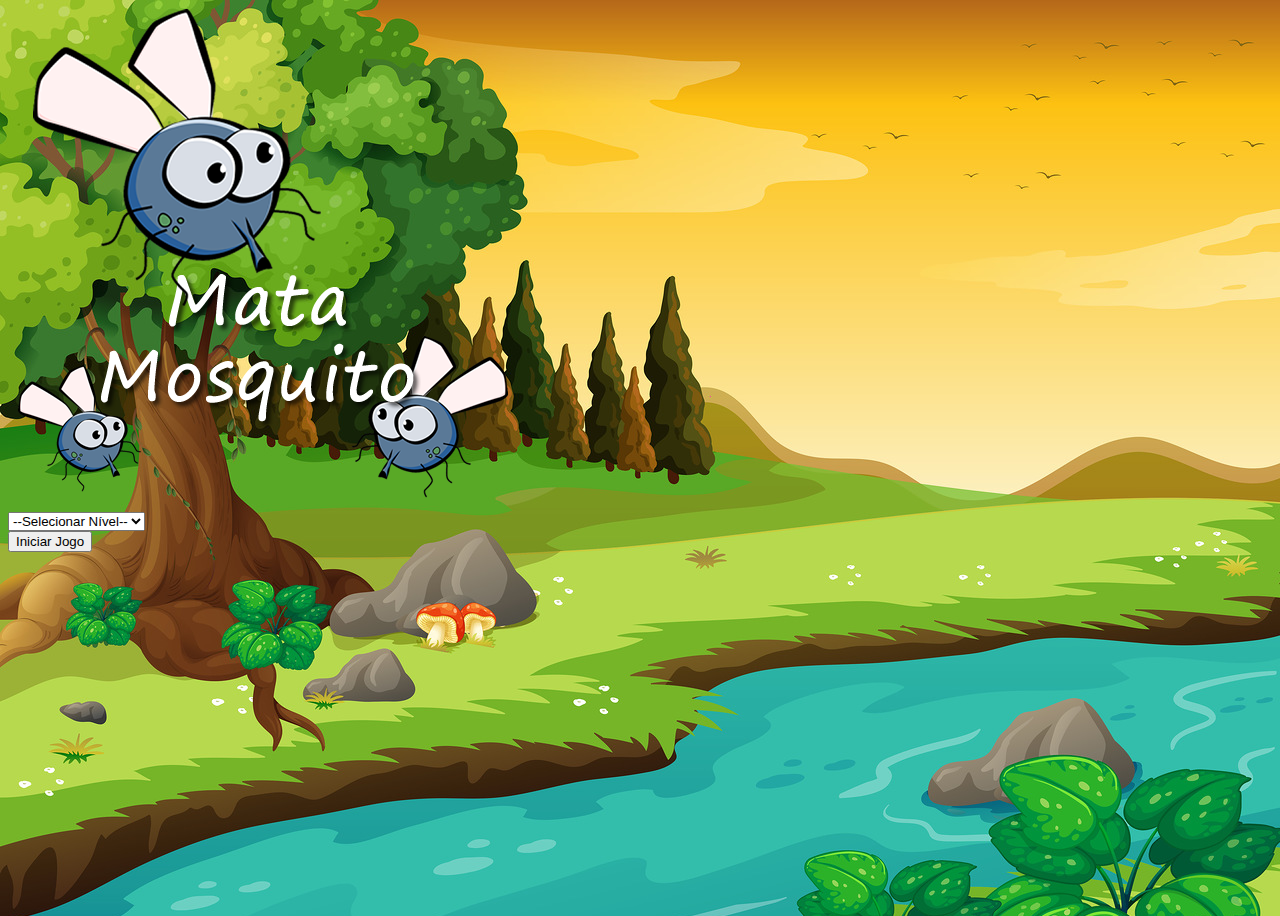
<file: index.html>
<!DOCTYPE html>
<html lang="pt-br">
<head>
    <link rel="canonical" href="https://vidall.github.io/MataMosca/">
    <meta name="theme-color" content="#37c5a8">
    <meta name="apple-mobile-web-app-capable" content="yes">
    <meta name="apple-mobile-web-app-status-bar-style" content="black">
    <meta name="apple-mobile-web-app-title" content="edson iOS">
    <link rel="apple-touch-icon" href="images/icons/logo.png">
    <link rel="manifest" href="manifest.json" /> 


    <meta charset="UTF-8">
    <meta http-equiv="X-UA-Compatible" content="IE=edge">
    <meta name="viewport" content="width=device-width, initial-scale=1.0">
    <link rel="stylesheet" href="css/estilo.css">
    <link rel="shortcut icon" href="images/icons/logo.png" type="image/x-icon">
    <link href="https://cdn.jsdelivr.net/npm/bootstrap@5.3.0-alpha1/dist/css/bootstrap.min.css" rel="stylesheet" integrity="sha384-GLhlTQ8iRABdZLl6O3oVMWSktQOp6b7In1Zl3/Jr59b6EGGoI1aFkw7cmDA6j6gD" crossorigin="anonymous">
    <script>
        function iniciarJogo() {
            var nivel = document.getElementById('dificuldade').value
            if (nivel == '') {
                alert('Selecione o nivel de dificuldade')

            } else {
                window.location.href = 'jogo.html?' + nivel
            }
        }
    </script>
    <title>App Mata Mosquito</title>
</head>
<body>   
    <script>
        // This is the service worker with the Cache-first network
        // Add this below content to your HTML page, or add the js file to your page at the very top to 
        // register service worker
        // Check compatibility for the browser we're running this in
        if ("serviceWorker" in navigator) {
            if (navigator.serviceWorker.controller) {
                console.log("[PWA Builder] active service worker found, no need to register");
            } else {
            // Register the service worker
                navigator.serviceWorker
                .register("pwabuilder-sw.js", {
                    scope: "./"
                })
                .then(function (reg) {
                    console.log("[PWA Builder] Service worker has been registered for scope: " + reg.scope);
                });
            }
        }
    </script>


    <div class="container">
        <div class="row">
            <div class="col">
                <div class="d-flex justify-content-center">
                    <img id='imagem-fimJogo' src="imagens/game.png" alt="Fim de jogo">
                </div>
            </div>
        </div>

        <div class="row">
            <div class="col">
                <div class="d-flex justify-content-center">
                    <select id="dificuldade" class="form-control" name="" id="">
                        <option value="">--Selecionar Nível--</option>
                        <option value="normal">--Normal--</option>
                        <option value="dificil">--Dificil--</option>
                        <option value="impossivel">--Impossivel--</option>
                    </select>
                </div>
            </div>
        </div>

        
        <div class="row">
            <div class="col">
                <div class="d-flex justify-content-center">
                    <button onclick="iniciarJogo()" class="btn btn-danger btn-lg">Iniciar Jogo</button>
                </div>
            </div>
        </div>


        
    </div>
</body>
</html>
</file>
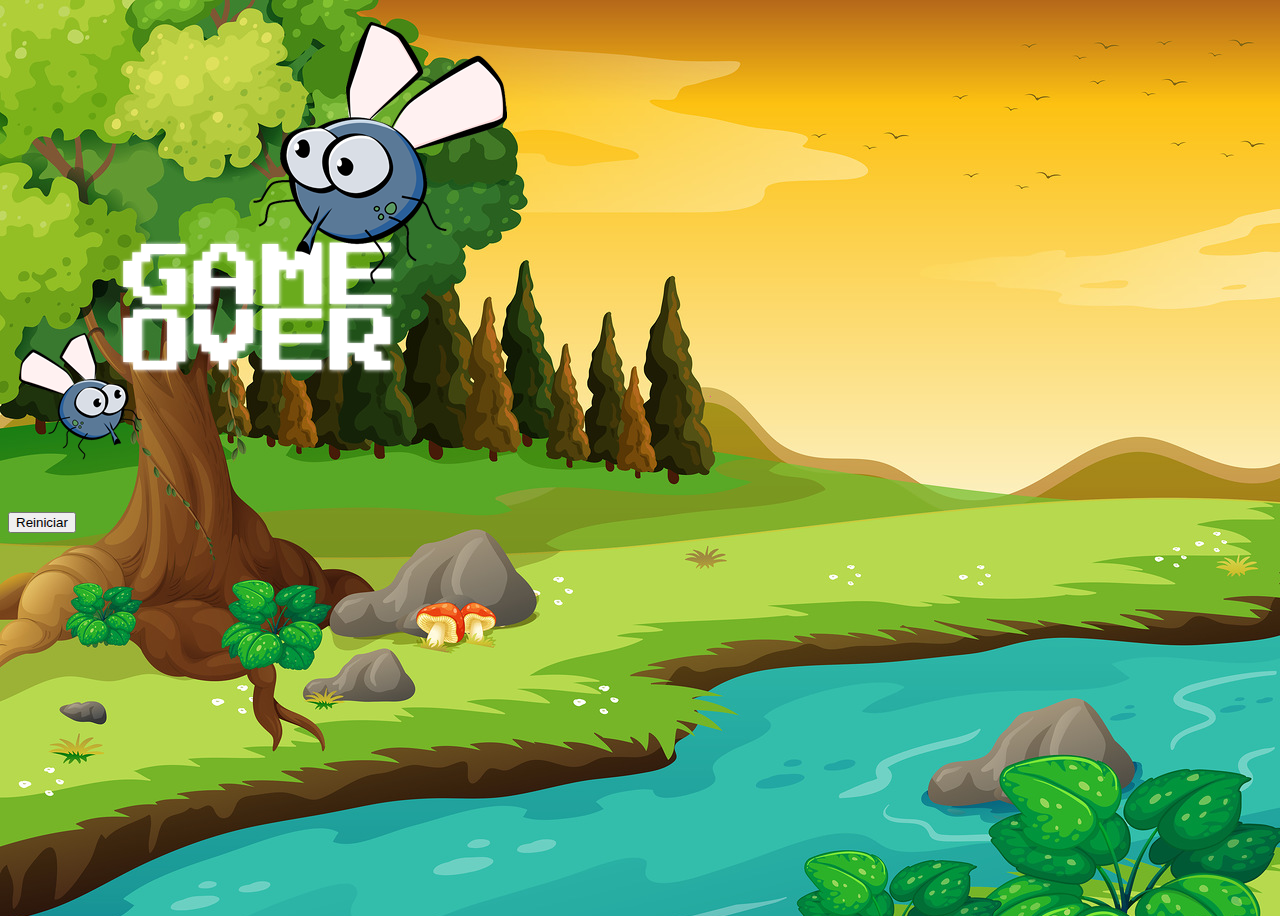
<file: fimJogo.html>
<!DOCTYPE html>
<html lang="pt-br">
<head>
    <meta charset="UTF-8">
    <meta http-equiv="X-UA-Compatible" content="IE=edge">
    <meta name="viewport" content="width=device-width, initial-scale=1.0">
    <link rel="stylesheet" href="css/estilo.css">
    <link href="https://cdn.jsdelivr.net/npm/bootstrap@5.3.0-alpha1/dist/css/bootstrap.min.css" rel="stylesheet" integrity="sha384-GLhlTQ8iRABdZLl6O3oVMWSktQOp6b7In1Zl3/Jr59b6EGGoI1aFkw7cmDA6j6gD" crossorigin="anonymous">
    
    <title>App Mata Mosquito</title>
</head>
<body>   

    <script>
        // This is the service worker with the Cache-first network
        // Add this below content to your HTML page, or add the js file to your page at the very top to 
        // register service worker
        // Check compatibility for the browser we're running this in
        if ("serviceWorker" in navigator) {
            if (navigator.serviceWorker.controller) {
                console.log("[PWA Builder] active service worker found, no need to register");
            } else {
            // Register the service worker
                navigator.serviceWorker
                .register("pwabuilder-sw.js", {
                    scope: "./"
                })
                .then(function (reg) {
                    console.log("[PWA Builder] Service worker has been registered for scope: " + reg.scope);
                });
            }
        }
    </script>

    
    <div class="container">
        <div class="row">
            <div class="col">
                <div class="d-flex justify-content-center">
                    <img id='imagem-fimJogo' src="imagens/game_over.png" alt="Fim de jogo">
                </div>
            </div>
        </div>

        <div class="container">
            <div class="row">
                <div class="col">
                    <div class="d-flex justify-content-center">
                        <button onclick="window.location.href = 'index.html' " class="btn btn-dark btn-lg">Reiniciar</button>
                    </div>
                </div>
            </div>
    </div>
</body>
</html>
</file>
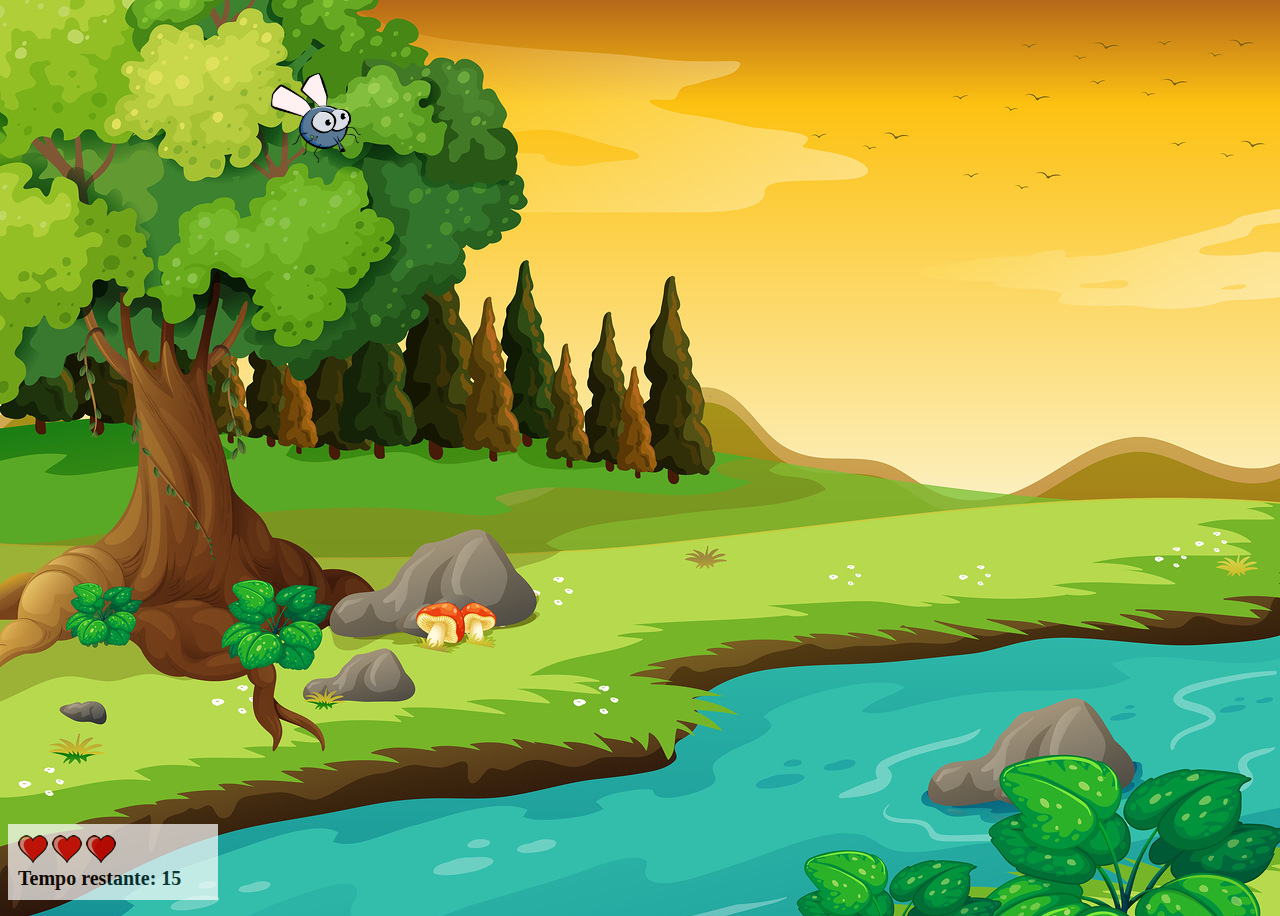
<file: jogo.html>
<!DOCTYPE html>
<html lang="pt-br">
<head>
    <meta charset="UTF-8">
    <meta http-equiv="X-UA-Compatible" content="IE=edge">
    <meta name="viewport" content="width=device-width, initial-scale=1.0">
    <link rel="stylesheet" href="css/estilo.css">
    
    <title>App Mata Mosquito</title>
</head>
<body onresize="ajustarTela()">   

    <script>
        // This is the service worker with the Cache-first network
        // Add this below content to your HTML page, or add the js file to your page at the very top to 
        // register service worker
        // Check compatibility for the browser we're running this in
        if ("serviceWorker" in navigator) {
            if (navigator.serviceWorker.controller) {
                console.log("[PWA Builder] active service worker found, no need to register");
            } else {
            // Register the service worker
                navigator.serviceWorker
                .register("pwabuilder-sw.js", {
                    scope: "./"
                })
                .then(function (reg) {
                    console.log("[PWA Builder] Service worker has been registered for scope: " + reg.scope);
                });
            }
        }
    </script>

    
    <div class="painel">
        <div class="vidas">
            <img id="v1" src="imagens/coracao_cheio.png" alt="vidas">
            <img id="v2" src="imagens/coracao_cheio.png" alt="vidas">
            <img id="v3" src="imagens/coracao_cheio.png" alt="vidas">

        </div>
        <div class="cronometro">
            Tempo restante: <span id="icronometro"></span>
        </div>
    </div>

    <script src="java.js"></script>
    <script>
        document.getElementById('icronometro').innerHTML = tempo

        posicaoMosca()
        var criarMosca = setInterval(function() {
            posicaoMosca()
        }, tempoDificuldade)
    </script>
</body>
</html>
</file>
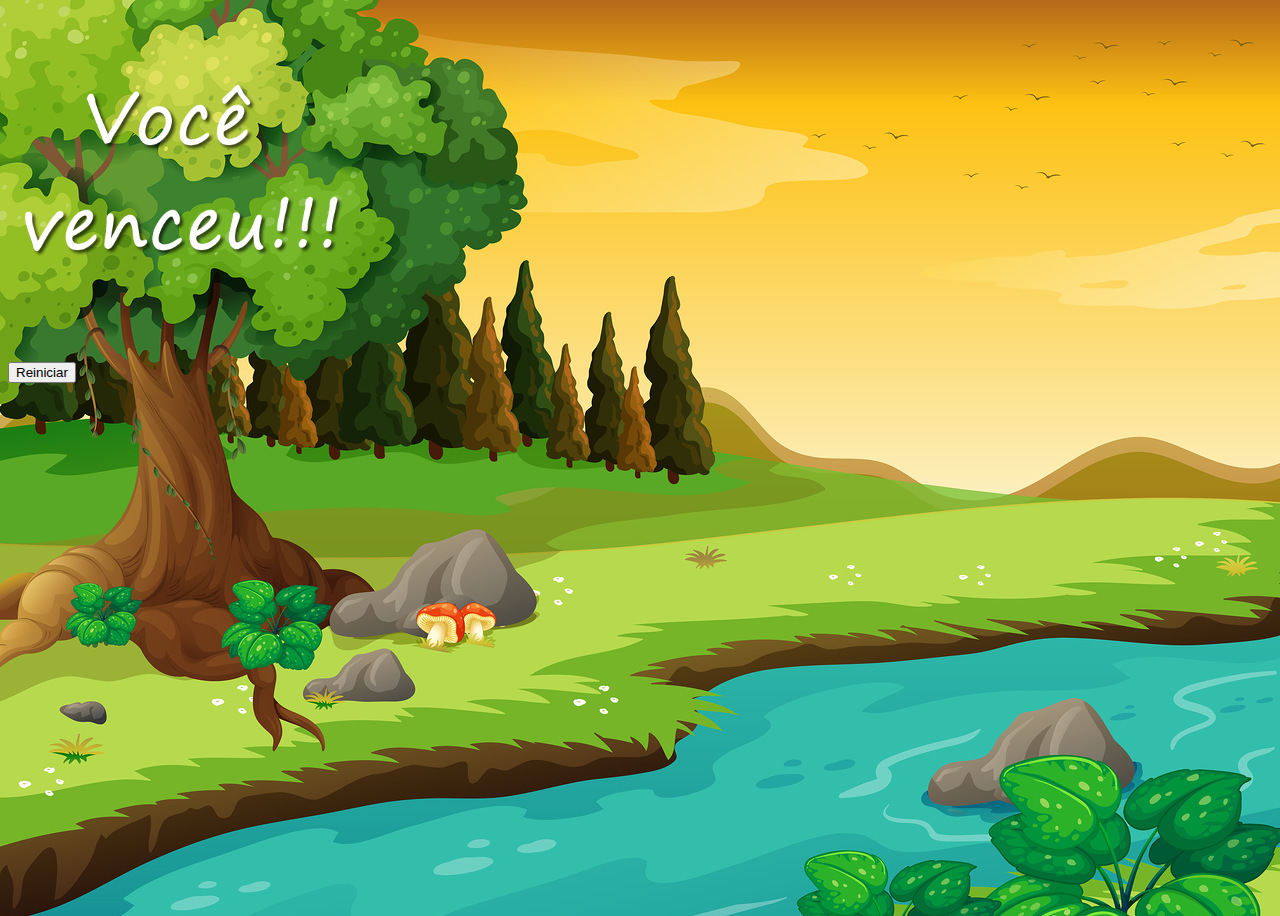
<file: vitoria.html>
<!DOCTYPE html>
<html lang="pt-br">
<head>
    <meta charset="UTF-8">
    <meta http-equiv="X-UA-Compatible" content="IE=edge">
    <meta name="viewport" content="width=device-width, initial-scale=1.0">
    <link rel="stylesheet" href="css/estilo.css">
    <link href="https://cdn.jsdelivr.net/npm/bootstrap@5.3.0-alpha1/dist/css/bootstrap.min.css" rel="stylesheet" integrity="sha384-GLhlTQ8iRABdZLl6O3oVMWSktQOp6b7In1Zl3/Jr59b6EGGoI1aFkw7cmDA6j6gD" crossorigin="anonymous">
    
    <title>App Mata Mosquito</title>
</head>
<body>   

    <script>
        // This is the service worker with the Cache-first network
        // Add this below content to your HTML page, or add the js file to your page at the very top to 
        // register service worker
        // Check compatibility for the browser we're running this in
        if ("serviceWorker" in navigator) {
            if (navigator.serviceWorker.controller) {
                console.log("[PWA Builder] active service worker found, no need to register");
            } else {
            // Register the service worker
                navigator.serviceWorker
                .register("pwabuilder-sw.js", {
                    scope: "./"
                })
                .then(function (reg) {
                    console.log("[PWA Builder] Service worker has been registered for scope: " + reg.scope);
                });
            }
        }
    </script>

    
    <div class="container">
        <div class="row">
            <div class="col">
                <div class="d-flex justify-content-center">
                    <img id='imagem-fimJogo' src="imagens/vitoria.png" alt="Fim de jogo" width="350px">
                </div>
            </div>
        </div>

        <div class="container">
            <div class="row">
                <div class="col">
                    <div class="d-flex justify-content-center">
                        <button onclick="window.location.href = 'index.html' " class="btn btn-dark btn-lg">Reiniciar</button>
                    </div>
                </div>
            </div>
    </div>
</body>
</html>
</file>
<file: css/estilo.css>
@charset "UTF-8";
html {
    cursor: url(../imagens/mata_mosca.png) 30 30, auto;
}

body {
    background-image: url('../imagens/bg.jpg');
    background-repeat: no-repeat;
    background-size: 100vh;
    background-size:cover;
    height: 100vh;
}

.mosquito1 {
    width: 50px;
    height: 50px;
    
}
.mosquito2 {
    width: 70px;
    height: 70px;
}
.mosquito3 {
    width: 90px;
    height: 90px;
}

.ladoA {
    transform: scaleX(1);
}
.ladoB {
    transform: scaleX(-1);
}

.painel {
    position: absolute;
    bottom: 0px;
    width: 190px;
    padding: 10px;
    border-top: solid 1px #fff ;
    background-color: #fff;
    opacity: 0.7;
}
.vidas {
    float: left;
}
.cronometro {
    float: left;
    font-size: 20px;
    font-weight: bolder;
}
</file>
